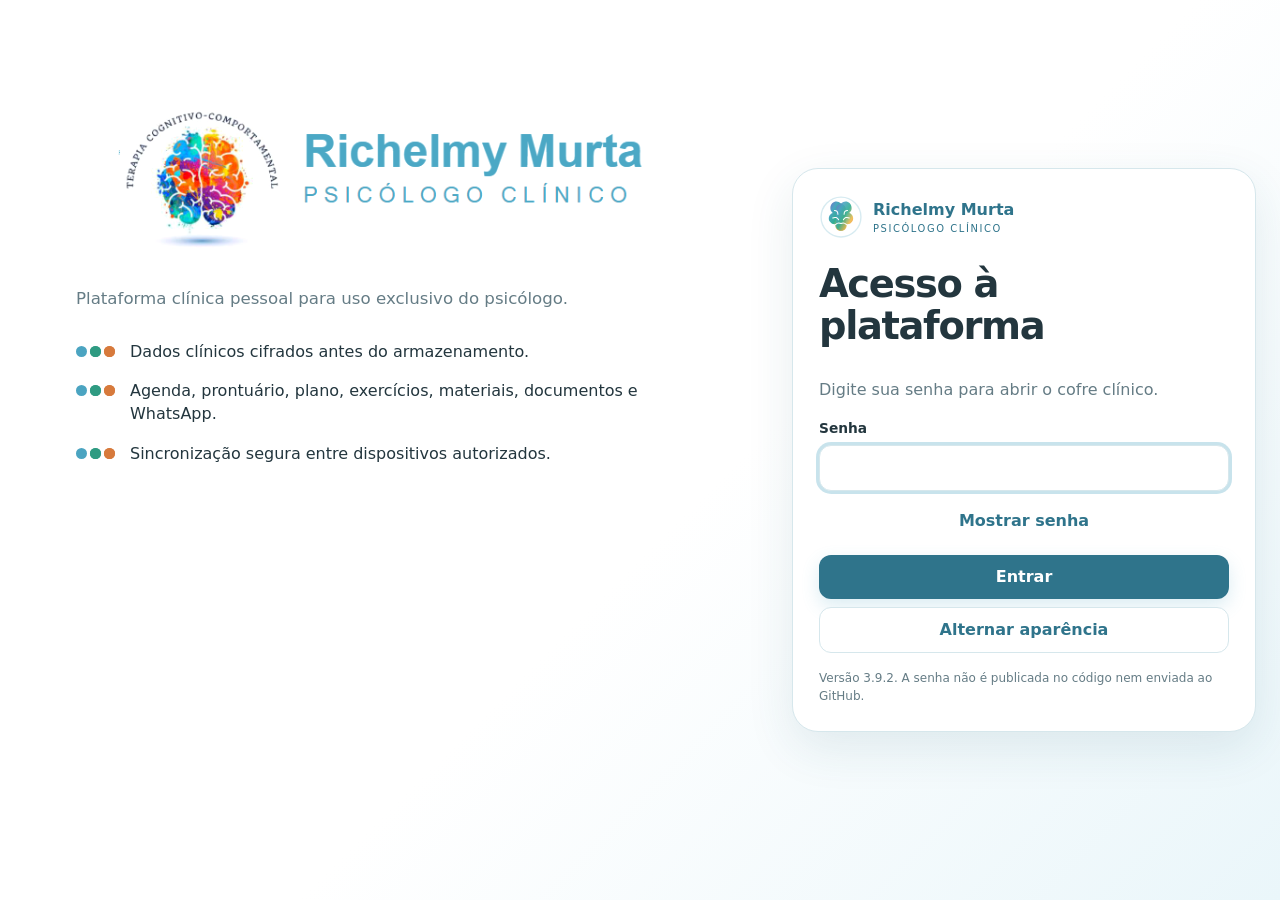
<file: index.html>
<!DOCTYPE html>
<html lang="pt-BR">
<head>
  <meta charset="utf-8">
  <meta name="viewport" content="width=device-width,initial-scale=1,viewport-fit=cover">
  <meta name="theme-color" content="#4ba4c1">
  <meta name="description" content="Plataforma clínica local-first com sincronização criptografada entre dispositivos autorizados.">
  <meta name="color-scheme" content="light dark">
  <meta name="rm-build" content="3.9.2-main-v250">
  <meta http-equiv="Content-Security-Policy" content="default-src 'self' data:; script-src 'self' https://accounts.google.com; style-src 'self' 'unsafe-inline'; img-src 'self' data: blob: https:; media-src 'self' data: blob: https:; connect-src 'self' https://api.github.com https://raw.githubusercontent.com https://accounts.google.com https://oauth2.googleapis.com https://www.googleapis.com https://gmail.googleapis.com https://secretaria-digital-core.vercel.app; frame-src https://accounts.google.com; worker-src 'self'; object-src 'none'; base-uri 'self'; form-action 'self' mailto:">
  <link rel="manifest" href="manifest.webmanifest?v=3.9.2">
  <link rel="icon" href="assets/images/favicon.svg" type="image/svg+xml">
  <link rel="preload" href="assets/images/brand-banner.png" as="image" fetchpriority="high">
  <link rel="stylesheet" href="assets/css/app.css?v=3.9.2">
  <title>Richelmy Murta — Clínica</title>
</head>
<body class="rm-booting">
  <a class="skip-link" href="#app">Ir para o conteúdo principal</a>
  <div id="app" tabindex="-1"><main class="vault"><section class="vault-panel"><div class="vault-card" id="rm-boot-fallback"><div class="brand-mini"><img class="brand-symbol" src="assets/images/brand-symbol.svg" alt=""><div class="brand-copy"><strong>Plataforma Clínica</strong><span>Inicializando ambiente seguro…</span></div></div><p class="muted mt-24">Carregando cofre, interface e integrações. Se esta mensagem permanecer, recarregue a página.</p></div></section></main></div>
  <div id="modal-root"></div>
  <div id="toast-region" class="toast-region" aria-live="polite" aria-atomic="true"></div>
  <input id="file-input" type="file" hidden>
  <script type="module" src="assets/js/main-v250.js?v=3.9.2&rev=clinical-agenda-integrity-v382"></script>
</body>
</html>
</file>
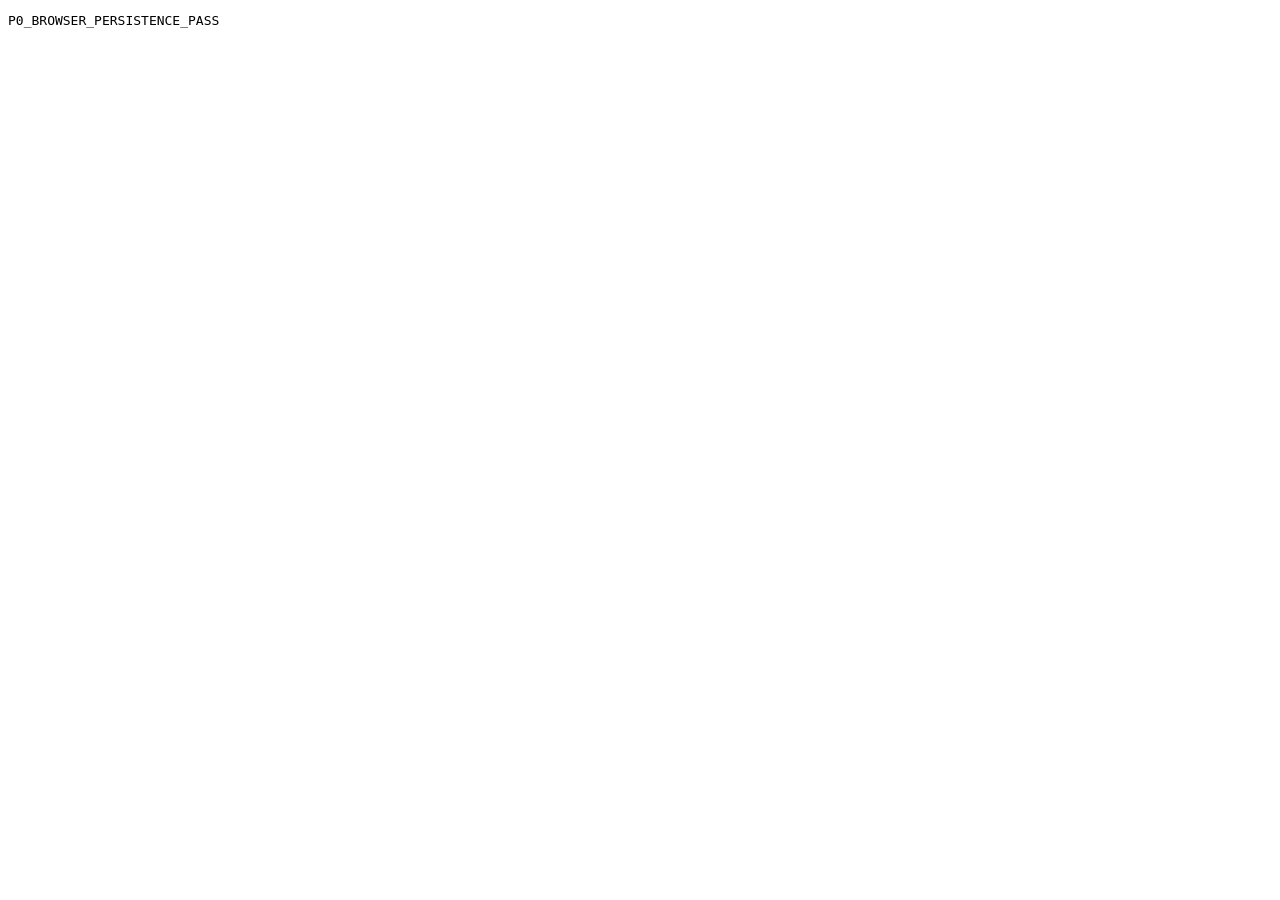
<file: tests/browser-persistence-v271.html>
<!doctype html>
<html lang="pt-BR"><head><meta charset="utf-8"><title>P0 Browser Persistence</title></head><body><pre id="result" data-e2e="running">PENDING</pre><script type="module">
import {createVault,bulkPutEncryptedAtomic,getDecryptedById,deleteDatabase} from '../assets/js/database.js';
const out=document.getElementById('result');
try{
  try{await deleteDatabase()}catch{}
  const password=`probe-${crypto.randomUUID?.()||Date.now()}`;
  const {key}=await createVault(password);
  const appointment={id:'probe-appt',patientId:'probe-patient',date:'2099-01-01',time:'08:00',status:'Realizada',updatedAt:new Date().toISOString()};
  const record={id:'probe-record',patientId:'probe-patient',appointmentId:'probe-appt',clinicalSessionId:'probe-appt',date:'2099-01-01',time:'08:00',status:'Rascunho IA',text:'synthetic persistence probe',updatedAt:new Date().toISOString()};
  await bulkPutEncryptedAtomic([{storeName:'appointments',values:[appointment]},{storeName:'records',values:[record]}],key,{verify:true});
  const savedAppointment=await getDecryptedById('appointments',appointment.id,key);
  const savedRecord=await getDecryptedById('records',record.id,key);
  if(savedAppointment?.id!==appointment.id||savedRecord?.id!==record.id||savedRecord?.text!==record.text||savedRecord?.clinicalSessionId!==appointment.id)throw new Error('read-back divergiu');
  out.dataset.e2e='ok';out.textContent='P0_BROWSER_PERSISTENCE_PASS';
}catch(error){out.dataset.e2e='fail';out.textContent=`P0_BROWSER_PERSISTENCE_FAIL: ${error?.name||'Error'}: ${error?.message||error}`;document.documentElement.dataset.failed='1'}
</script></body></html>
</file>
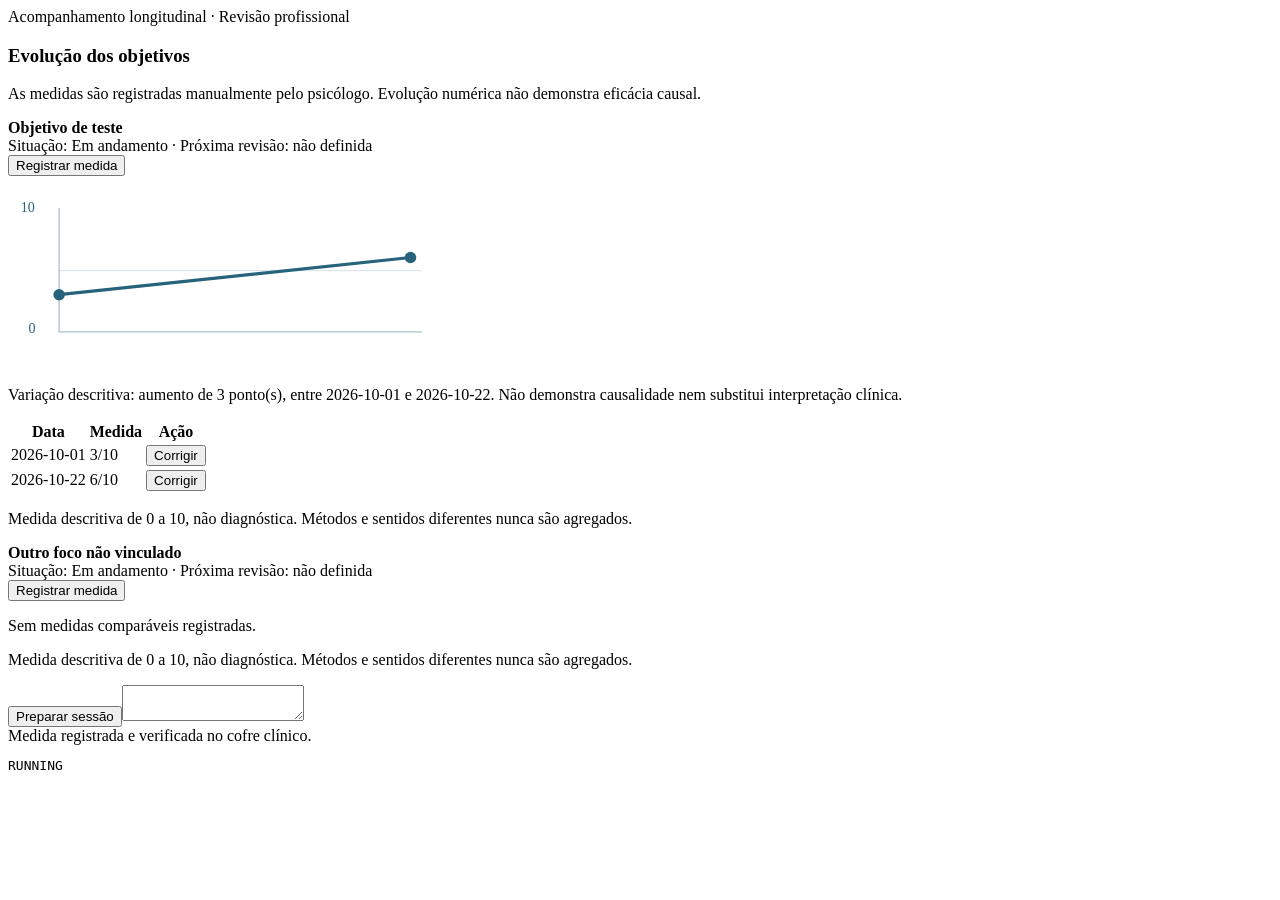
<file: tests/clinical-value-browser-v390.html>
<!doctype html>
<html lang="pt-BR">
<head><meta charset="utf-8"><title>Clinical value v390 · browser probe</title></head>
<body>
<div id="app"><div id="patient-tab-content"></div><button id="prep" data-action="generate-session-agenda">Preparar sessão</button><textarea id="session-professional-agenda"></textarea><div id="generated-agenda" class="hidden"></div></div>
<div id="modal-root"></div><div id="toast-region"></div>
<pre id="result">RUNNING</pre>
<script type="module">
import {runtime,data} from '../assets/js/state.js';
import {createVault,getDecryptedById} from '../assets/js/database.js';
import '../assets/js/session-tcc-prep-v360.js';
import '../assets/js/clinical-value-runtime-v390.js';
const out=document.getElementById('result');
const assert=(ok,message)=>{if(!ok)throw new Error(message)};
try{
 localStorage.setItem('rm.clinicalValuePilot.v390','enabled');
 const pid='SYNTHETIC-P1', pid2='SYNTHETIC-P2';
 data.patients=[{id:pid,name:'Paciente Exemplo',status:'Ativo'},{id:pid2,name:'Paciente Teste',status:'Ativo'}];
 data.goals=[{id:'SYN-G1',patientId:pid,title:'Objetivo de teste',status:'Em andamento',baseline:'3/10',reviewedPlanId:'SYN-AP',intervention:'Registro de evidências'},{id:'SYN-G1-OTHER',patientId:pid,title:'Outro foco não vinculado',status:'Em andamento',priority:1}];
 data.notes=[
   {id:'SYN-AP',patientId:pid,kind:'clinicalPlanReviewedVersion',status:'Validado pelo profissional',reviewRequired:false,versionNumber:1,text:'Plano aprovado: <img src=x onerror=alert(1)>',createdAt:'2026-10-01T00:00:00Z'},
   {id:'SYN-DRAFT',patientId:pid,kind:'clinicalPlanReviewedVersion',status:'Rascunho para revisão',reviewRequired:true,createdAt:'2026-10-15T00:00:00Z',text:'Rascunho não aprovado'},
   {id:'SYN-M1',patientId:pid,kind:'clinicalProgressMeasurement',goalId:'SYN-G1',status:'Validado pelo profissional',value:3,method:'autorreferida',orientation:'maior-melhor',date:'2026-10-01',createdAt:'2026-10-01T00:00:00Z'},
   {id:'SYN-M2',patientId:pid,kind:'clinicalProgressMeasurement',goalId:'SYN-G1',status:'Validado pelo profissional',value:6,method:'autorreferida',orientation:'maior-melhor',date:'2026-10-22',createdAt:'2026-10-22T00:00:00Z'}
 ];
 data.records=[];data.formulations=[];data.tasks=[];data.appointments=[];const syntheticVault=await createVault('synthetic-only-browser-probe-v390');runtime.locked=false;runtime.key=syntheticVault.key;runtime.dataReady=true;runtime.route='patients';runtime.selectedPatientId=pid;runtime.patientTab='plans';
 document.dispatchEvent(new Event('rm:rendered'));
 await new Promise(resolve=>setTimeout(resolve,80));
 assert(document.querySelector('#rm-clinical-value-v390'),'Evolution UI not rendered');
 assert(document.querySelector('[data-clinical-value-new="SYN-G1"]'),'Goal action missing');
 assert(document.querySelector('svg[role="img"]'),'Accessible chart missing');
 assert(document.querySelector('#rm-clinical-value-v390').textContent.includes('Evolução dos objetivos'),'Goal panel missing');
 document.querySelector('[data-clinical-value-new="SYN-G1"]').click();
 assert(document.getElementById('value-score-v390'),'Measure entry modal not available');
 document.getElementById('value-date-v390').value='2026-11-04';
 document.getElementById('value-score-v390').value='7';
 document.getElementById('value-confirm-v390').checked=true;
 document.querySelector('[data-clinical-value-save]').click();
 await new Promise(resolve=>setTimeout(resolve,900));
 const saved=data.notes.find(n=>n.kind==='clinicalProgressMeasurement'&&n.id.startsWith('measure_'));
 assert(saved&&saved.value===7,'Validated measurement not persisted');
 const stored=await getDecryptedById('notes',saved.id,runtime.key);
 assert(stored&&stored.value===7&&stored.patientId===pid,'Encrypted readback failed');
 document.dispatchEvent(new Event('rm:rendered'));
 await new Promise(resolve=>setTimeout(resolve,80));
 const correctButton=document.querySelector('[data-clinical-value-correct="'+saved.id+'"]');
 assert(correctButton,'Correct measure action missing');
 correctButton.click();
 document.getElementById('value-score-v390').value='8';
 document.getElementById('value-confirm-v390').checked=true;
 document.querySelector('[data-clinical-value-save]').click();
 await new Promise(resolve=>setTimeout(resolve,900));
 const corrected=data.notes.find(n=>n.supersedesId===saved.id);
 assert(corrected&&corrected.value===8,'Correction was not saved');
 assert((await getDecryptedById('notes',saved.id,runtime.key)).value===7,'Original measure overwritten');
 assert((await getDecryptedById('notes',corrected.id,runtime.key)).value===8,'Correction encrypted readback failed');

 runtime.patientTab='atendimento';
 document.getElementById('prep').click();
 assert(document.getElementById('generated-agenda').textContent.includes('Validado pelo profissional'),'Approved plan not referenced');
 assert(document.getElementById('generated-agenda').textContent.includes('Trabalhar o objetivo prioritário: Objetivo de teste'),'Approved plan goal not prioritized');
 assert(document.getElementById('generated-agenda').textContent.includes('Uma versão posterior'),'Newer draft warning missing');
 assert(document.getElementById('generated-agenda').textContent.includes('Variação descritiva'),'No measured progress');
 assert(document.querySelector('#generated-agenda img')===null,'Unescaped approved plan markup');
 runtime.selectedPatientId=pid2;data.goals.push({id:'SYN-G2',patientId:pid2,title:'Outro objetivo',status:'Em andamento'});
 runtime.patientTab='plans';document.dispatchEvent(new Event('rm:rendered'));
 await new Promise(resolve=>setTimeout(resolve,80));
 assert(document.querySelector('#rm-clinical-value-v390').textContent.includes('Outro objetivo'),'Second patient not selected');
 assert(!document.querySelector('#rm-clinical-value-v390').textContent.includes('Objetivo de teste'),'Cross-patient leak');
 localStorage.removeItem('rm.clinicalValuePilot.v390');
 document.dispatchEvent(new Event('rm:rendered'));
 await new Promise(resolve=>setTimeout(resolve,80));
 assert(!document.querySelector('#rm-clinical-value-v390'),'Disabled pilot still rendered');
 out.textContent='CLINICAL_VALUE_V390_BROWSER_PASS';
}catch(e){out.textContent='CLINICAL_VALUE_V390_BROWSER_FAIL: '+String(e?.stack||e);document.body.dataset.failed='true'}
</script>
</body></html>
</file>
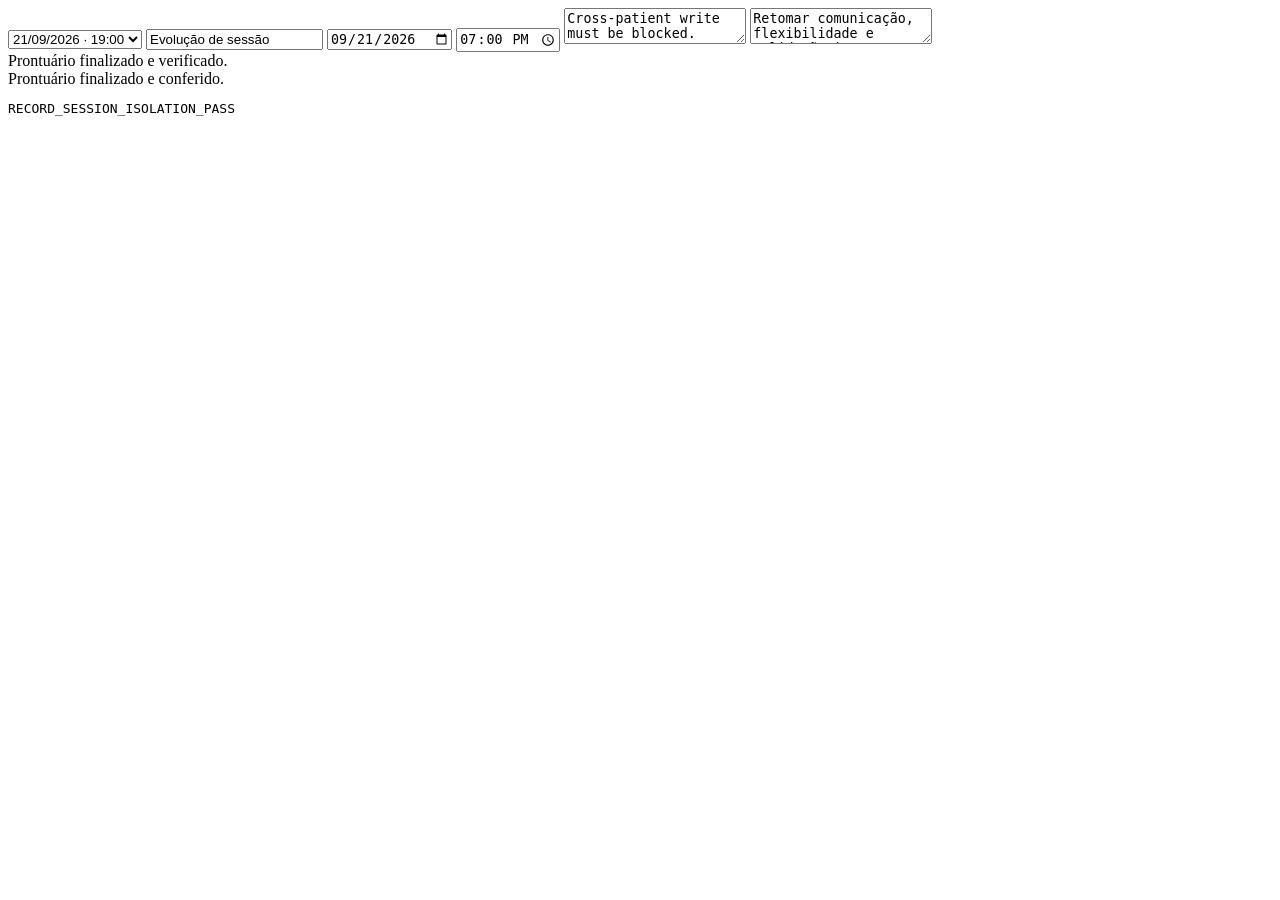
<file: tests/record-session-isolation-v400.html>
<!doctype html>
<html lang="pt-BR">
<head><meta charset="utf-8"><title>Record session isolation v4</title></head>
<body>
<select id="record-session">
  <option value="p1-old">31/08/2026 · 19:00</option>
  <option value="p1-target">21/09/2026 · 19:00</option>
  <option value="p2-session">22/09/2026 · 18:00</option>
</select>
<input id="record-title" value="Evolução de sessão">
<input id="record-date" type="date">
<input id="record-time" type="time">
<textarea id="record-text"></textarea>
<textarea id="record-followup"></textarea>
<div id="record-save-status"></div>
<div id="toast-region"></div>
<pre id="result" data-e2e="running">RUNNING</pre>
<script type="module">
const result=document.getElementById('result');
const fail=message=>{result.dataset.e2e='fail';result.textContent=`RECORD_SESSION_ISOLATION_FAIL: ${message}`;throw new Error(message)};
const assert=(condition,message)=>{if(!condition)fail(message)};
const wait=ms=>new Promise(resolve=>setTimeout(resolve,ms));
window.confirm=()=>true;
try{
  const state=await import('../assets/js/state.js');
  const db=await import('../assets/js/database.js');
  try{await db.deleteDatabase()}catch{}
  const {key}=await db.createVault(`record-isolation-${Date.now()}`);
  state.runtime.key=key;
  state.runtime.locked=false;
  state.runtime.dataReady=true;
  state.runtime.route='patients';
  state.runtime.patientTab='records';
  state.runtime.selectedPatientId='p1';

  const p1={id:'p1',name:'Paciente Um',status:'Ativo',updatedAt:new Date().toISOString()};
  const p2={id:'p2',name:'Paciente Dois',status:'Ativo',updatedAt:new Date().toISOString()};
  const aOld={id:'a-old',clinicalSessionId:'p1-old',patientId:'p1',date:'2026-08-31',time:'19:00',status:'Realizada',updatedAt:new Date().toISOString()};
  const aTarget={id:'a-target',clinicalSessionId:'p1-target',patientId:'p1',date:'2026-09-21',time:'19:00',status:'Realizada',updatedAt:new Date().toISOString()};
  const aP2={id:'a-p2',clinicalSessionId:'p2-session',patientId:'p2',date:'2026-09-22',time:'18:00',status:'Realizada',updatedAt:new Date().toISOString()};
  const oldRecord={id:'record-old',patientId:'p1',appointmentId:'a-old',clinicalSessionId:'p1-old',date:'2026-08-31',time:'19:00',title:'Evolução de sessão',text:'Registro histórico original e imutável.',followup:'',sessionSummary:'LEGACY SUMMARY MUST NOT BECOME FOLLOWUP',status:'Finalizado',requiresReview:false,createdAt:'2026-08-31T22:00:00.000Z',updatedAt:'2026-08-31T22:00:00.000Z'};

  state.data.patients=[p1,p2];
  state.data.appointments=[aOld,aTarget,aP2];
  state.data.records=[oldRecord];
  state.data.settings=[];
  await db.bulkPutEncryptedAtomic([
    {storeName:'patients',values:[p1,p2]},
    {storeName:'appointments',values:[aOld,aTarget,aP2]},
    {storeName:'records',values:[oldRecord]}
  ],key,{verify:true});

  await import('../assets/js/record-persistence-v322.js');
  const engine=globalThis.__rmRecordPersistence;
  assert(engine?.version==='3.2.4','record persistence v3.2.4 not active');

  document.getElementById('record-session').value='p1-old';
  await engine.hydrate({forceKey:'p1-old'});
  await wait(10);
  assert(document.getElementById('record-text').value===oldRecord.text,'old final record did not hydrate unchanged');
  assert(document.getElementById('record-followup').value==='','legacy sessionSummary leaked into the followup field');

  document.getElementById('record-session').value='p1-target';
  document.getElementById('record-session').dispatchEvent(new Event('change',{bubbles:true}));
  await wait(20);
  assert(document.getElementById('record-date').value==='2026-09-21','target date not bound to 21/09/2026');
  assert(document.getElementById('record-time').value==='19:00','target time not bound to 19:00');
  document.getElementById('record-title').value='Evolução de sessão';
  document.getElementById('record-text').value='Novo prontuário sintético da sessão de 21/09.';
  document.getElementById('record-followup').value='Retomar comunicação, flexibilidade e validação interna.';
  const finalized=await engine.finalize();
  assert(finalized===true,'target record did not finalize');

  const target=state.data.records.find(r=>r?.patientId==='p1'&&r?.clinicalSessionId==='p1-target');
  assert(target,'target record missing from state');
  assert(target.appointmentId==='a-target','target appointmentId mismatch');
  assert(target.date==='2026-09-21'&&target.time==='19:00','target date/time mismatch');
  assert(target.status==='Finalizado','target record not finalized');
  assert(target.followup==='Retomar comunicação, flexibilidade e validação interna.','followup not saved in its own field');
  const storedTarget=await db.getDecryptedById('records',target.id,key);
  assert(storedTarget?.patientId==='p1'&&storedTarget?.clinicalSessionId==='p1-target'&&storedTarget?.appointmentId==='a-target','stored target linkage mismatch');

  const storedOld=await db.getDecryptedById('records','record-old',key);
  assert(storedOld?.text===oldRecord.text,'31/08 historical text was modified');
  assert(storedOld?.sessionSummary===oldRecord.sessionSummary,'31/08 historical metadata was modified');
  assert(storedOld?.updatedAt===oldRecord.updatedAt,'31/08 historical timestamp was modified');

  state.runtime.selectedPatientId='p2';
  document.getElementById('record-session').value='p1-target';
  document.getElementById('record-date').value='2026-09-21';
  document.getElementById('record-time').value='19:00';
  document.getElementById('record-text').value='Cross-patient write must be blocked.';
  let blocked=false;
  try{await engine.save()}catch(error){blocked=String(error?.message||error).includes('não pertence ao paciente atual')}
  assert(blocked,'cross-patient session write was not blocked');
  assert(!state.data.records.some(r=>r?.patientId==='p2'&&r?.clinicalSessionId==='p1-target'),'cross-patient record contaminated state');

  result.dataset.e2e='ok';
  result.textContent='RECORD_SESSION_ISOLATION_PASS';
}catch(error){if(result.dataset.e2e!=='fail'){result.dataset.e2e='fail';result.textContent=`RECORD_SESSION_ISOLATION_FAIL: ${error?.message||error}`}}
</script>
</body></html>
</file>
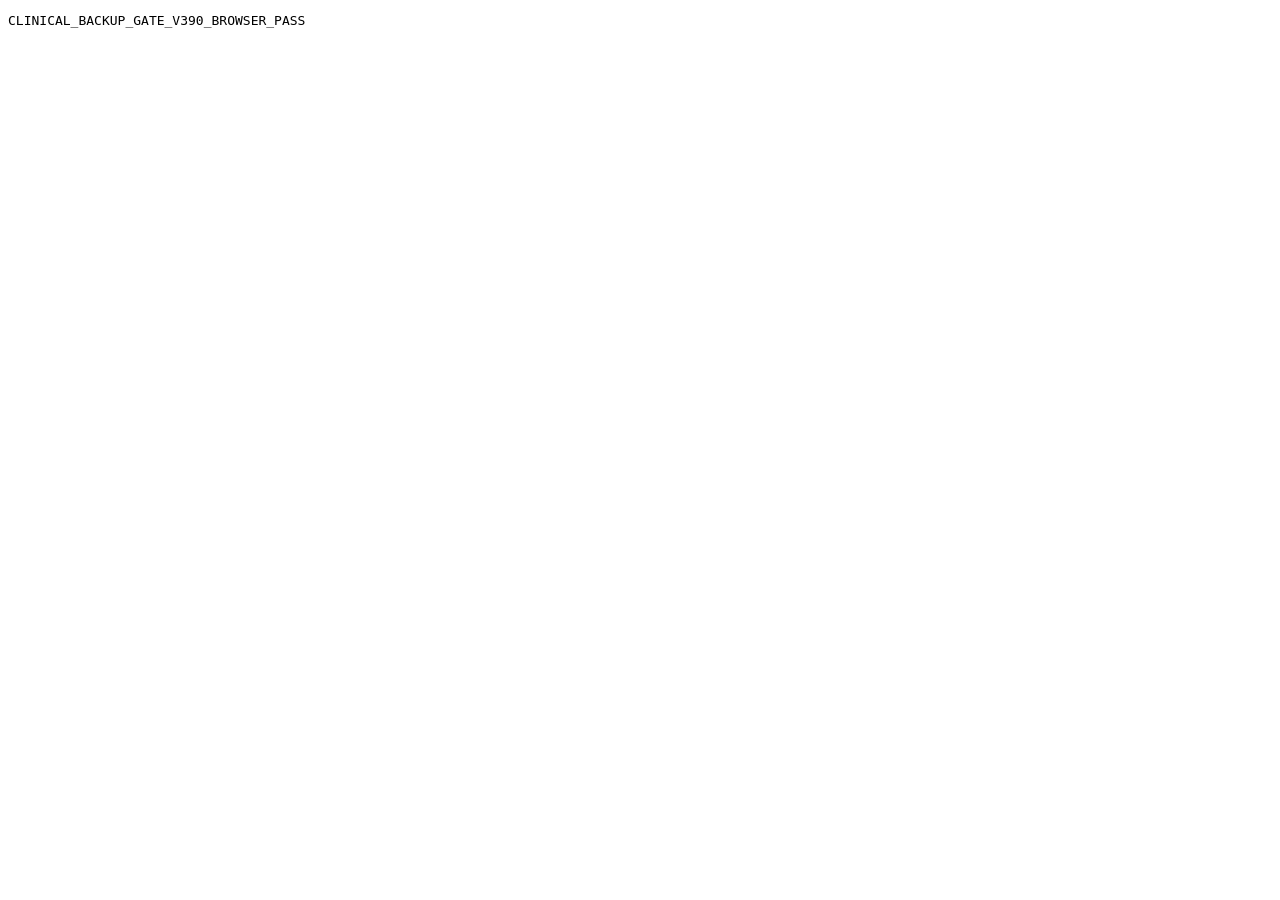
<file: tests/restore-gate-v390-browser.html>
<!doctype html>
<html lang="pt-BR"><head><meta charset="utf-8"><title>Backup gate v390 · synthetic browser probe</title></head>
<body><div id="app"></div><div id="toast-region"></div><pre id="result">RUNNING</pre>
<script type="module">
import {createVault,putEncrypted,rawStoreCounts} from '../assets/js/database.js';
import {createBackup,verifyBackupFile,backupStatus} from '../assets/js/backup.js';
import {assessBackupGate} from '../assets/js/clinical-value-core-v390.mjs';
import {runtime} from '../assets/js/state.js';
const out=document.querySelector('#result');
const assert=(condition,message)=>{if(!condition)throw new Error(message)};
try{
 const {key}=await createVault('SYNTHETIC_BACKUP_GATE_ONLY');
 runtime.key=key;runtime.locked=false;runtime.dataReady=true;
 await putEncrypted('notes',{id:'SYNTHETIC_NOTE_P1',patientId:'SYNTHETIC_PATIENT_P1',text:'CONTEÚDO SINTÉTICO',updatedAt:new Date().toISOString()},key);
 assert(assessBackupGate(await backupStatus(),null).code==='BACKUP_REQUIRED','pilot unlocked without backup');
 const before=await rawStoreCounts(),created=await createBackup();
 const validFile=new File([JSON.stringify(created.payload)],'synthetic-restore-test.rmvault',{type:'application/json'});
 const proofResult=await verifyBackupFile(validFile);
 assert(proofResult.restoreTest.ok,'isolated restoration verification failed');
 const proof=JSON.parse(localStorage.getItem('rm.p0.restoreTest.v1')||'null');
 const state=await backupStatus();
 assert(assessBackupGate(state,proof).ok,'fresh same-vault restore proof unexpectedly rejected');
 const tampered={...created.payload,stores:{...created.payload.stores,notes:[...created.payload.stores.notes,{id:'DIFFERENT_ENCRYPTED_ROW',patientId:'',updatedAt:'2026-11-04',encrypted:'NOT_VALID'}]}};
 const alteredFile=new File([JSON.stringify(tampered)],'synthetic-tampered-snapshot.rmvault',{type:'application/json'});
 await verifyBackupFile(alteredFile);
 const mismatchedProof=JSON.parse(localStorage.getItem('rm.p0.restoreTest.v1')||'null');
 assert(assessBackupGate(state,mismatchedProof).code==='BACKUP_MISMATCH','a different file bypassed exact digest');
 const after=await rawStoreCounts();
 assert(before.notes===after.notes,'isolated backup check changed primary clinical database');
 await verifyBackupFile(validFile);
 assert(assessBackupGate(await backupStatus(),JSON.parse(localStorage.getItem('rm.p0.restoreTest.v1')||'null')).ok,'reverification did not restore readiness');
 out.textContent='CLINICAL_BACKUP_GATE_V390_BROWSER_PASS';
}catch(err){out.textContent='CLINICAL_BACKUP_GATE_V390_BROWSER_FAIL: '+String(err?.stack||err)}
</script></body></html>
</file>
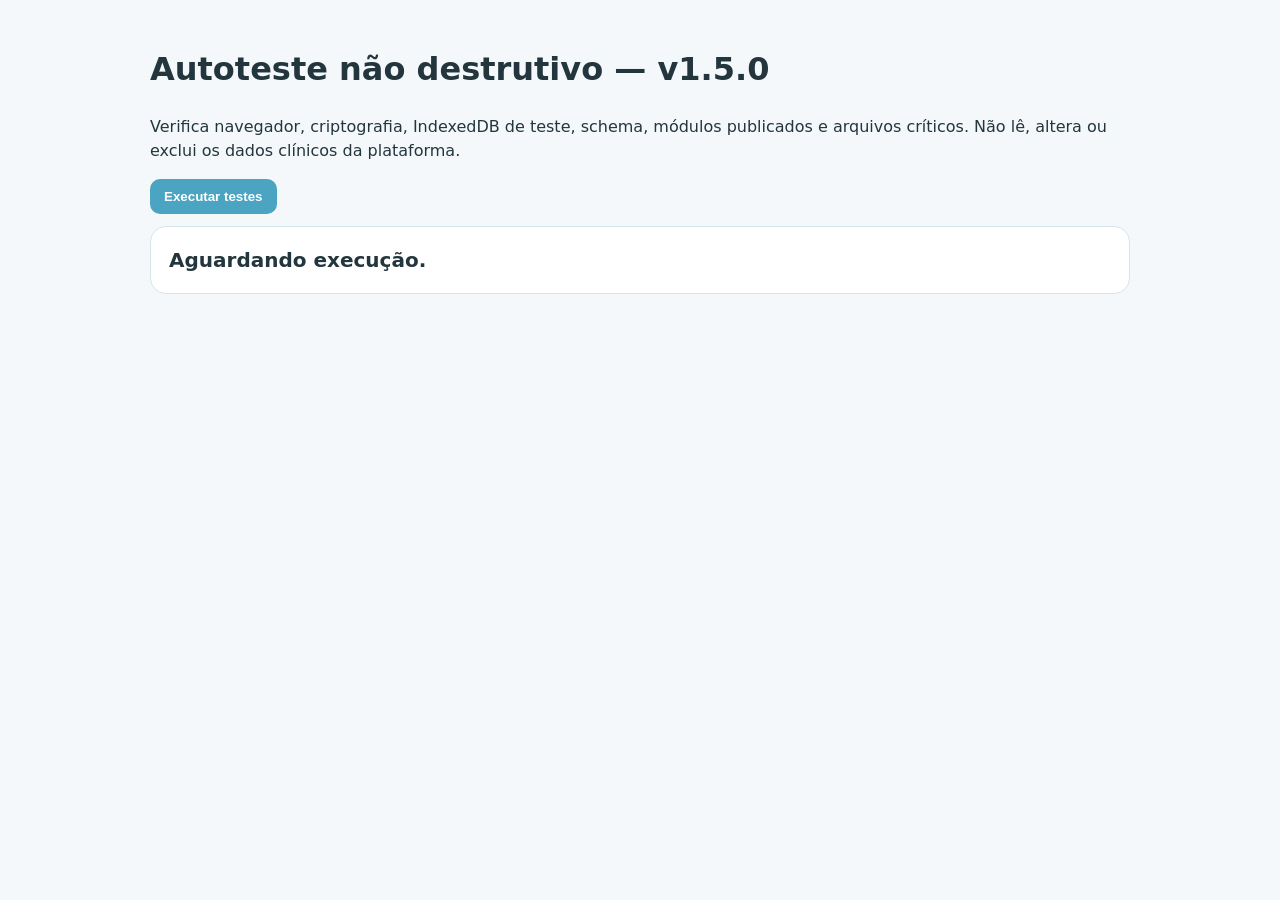
<file: tests/self-test.html>
<!DOCTYPE html>
<html lang="pt-BR">
<head>
  <meta charset="utf-8">
  <meta name="viewport" content="width=device-width,initial-scale=1">
  <title>Autoteste — Plataforma Clínica</title>
  <style>
    body{font:16px/1.5 system-ui;margin:0;background:#f4f8fa;color:#23363e}.shell{max-width:980px;margin:auto;padding:24px}.card{background:#fff;border:1px solid #d6e7ec;border-radius:16px;padding:18px;margin:12px 0}.ok{color:#247c68}.fail{color:#ad4050}.warn{color:#8b6414}button{padding:10px 14px;border:0;border-radius:10px;background:#4ba4c1;color:#fff;font-weight:700}.meta{font-size:13px;color:#607780}.grid{display:grid;grid-template-columns:repeat(auto-fit,minmax(260px,1fr));gap:10px}.grid .card{margin:0}.summary{font-size:20px;font-weight:700}
  </style>
</head>
<body>
<main class="shell">
  <h1>Autoteste não destrutivo — v1.5.0</h1>
  <p>Verifica navegador, criptografia, IndexedDB de teste, schema, módulos publicados e arquivos críticos. Não lê, altera ou exclui os dados clínicos da plataforma.</p>
  <button id="run">Executar testes</button>
  <div id="summary" class="card summary">Aguardando execução.</div>
  <div id="results" class="grid"></div>
</main>
<script type="module">
import {deriveKey,randomBytes,encryptJson,decryptJson,sha256} from '../assets/js/crypto.js?v=1.5.0';
import {validEmail,validPhone,safeJson} from '../assets/js/validation.js?v=1.5.0';
import {STORE_NAMES,SCHEMA_VERSION,APP_VERSION,todayISO} from '../assets/js/state.js?v=1.5.0';

const out=document.getElementById('results');
const summary=document.getElementById('summary');
let pass=0,fail=0,warn=0;
function line(name,status,details=''){
  if(status==='ok')pass++; else if(status==='fail')fail++; else warn++;
  const d=document.createElement('div');d.className='card';
  const label=status==='ok'?'APROVADO':status==='fail'?'FALHOU':'ATENÇÃO';
  d.innerHTML=`<strong class="${status}">${label}</strong> — ${name}${details?`<div class="meta">${details}</div>`:''}`;out.append(d);
}
function localToday(){const d=new Date();return`${d.getFullYear()}-${String(d.getMonth()+1).padStart(2,'0')}-${String(d.getDate()).padStart(2,'0')}`}
async function testIDB(){return new Promise((resolve,reject)=>{const name='rm-clinica-selftest-'+Date.now(),r=indexedDB.open(name,1);r.onupgradeneeded=()=>r.result.createObjectStore('x');r.onerror=()=>reject(r.error);r.onsuccess=()=>{const db=r.result,tx=db.transaction('x','readwrite');tx.objectStore('x').put('ok','a');tx.oncomplete=()=>{const t=db.transaction('x','readonly'),g=t.objectStore('x').get('a');g.onsuccess=()=>{const ok=g.result==='ok';db.close();indexedDB.deleteDatabase(name);resolve(ok)}}}})}
async function fetchOk(path){const r=await fetch(new URL(path,location.href),{cache:'no-store'});return{ok:r.ok,status:r.status,text:r.ok?await r.text():''}}
async function moduleExists(path){try{const r=await fetchOk(path);return r.ok}catch{return false}}

async function run(){
  out.innerHTML='';pass=0;fail=0;warn=0;summary.textContent='Executando…';
  try{
    line('Versão do estado',APP_VERSION==='1.5.0'?'ok':'fail',`Detectada: ${APP_VERSION}`);
    line('Schema de dados',SCHEMA_VERSION>=5?'ok':'fail',`Schema: ${SCHEMA_VERSION}`);
    line('Store de objetivos',STORE_NAMES.includes('goals')?'ok':'fail',STORE_NAMES.join(', '));
    line('Data local',todayISO()===localToday()?'ok':'fail',`${todayISO()} / esperado ${localToday()}`);
    line('Web Crypto API',crypto?.subtle?'ok':'fail');
    const key=await deriveKey('senha-de-teste-segura',randomBytes(16),1000),payload=await encryptJson(key,{teste:'ok'},'selftest'),plain=await decryptJson(key,payload,'selftest');
    line('Criptografia AES-GCM',plain.teste==='ok'?'ok':'fail');
    line('SHA-256',(await sha256('abc')).length===64?'ok':'fail');
    line('IndexedDB isolado',await testIDB()?'ok':'fail','Banco temporário criado e excluído; banco clínico não foi aberto.');
    line('Validação de e-mail',validEmail('teste@example.com')&&!validEmail('invalido')?'ok':'fail');
    line('Validação de telefone',validPhone('+55 35 99999-9999')?'ok':'fail');
    line('JSON seguro',safeJson('{"ok":true}').ok===true?'ok':'fail');

    const files=[
      '../assets/js/bootstrap-v150.js?v=1.5.0',
      '../assets/js/app-core-v150.js?v=1.5.0',
      '../assets/js/clinical-v136.js?v=1.5.0',
      '../assets/js/actions-v150.js?v=1.5.0',
      '../assets/js/resources-premium.js?v=1.5.0',
      '../assets/js/modules/dashboard.js?v=1.5.0',
      '../assets/js/modules/appointments.js?v=1.5.0',
      '../assets/js/modules/patients.js?v=1.5.0',
      '../assets/js/modules/settings.js?v=1.5.0'
    ];
    for(const file of files)line(`Arquivo ${file.split('/').pop().split('?')[0]}`,await moduleExists(file)?'ok':'fail');

    const clinical=await fetchOk('../assets/js/clinical-v136.js?v=1.5.0');
    line('Sem MutationObserver no módulo clínico',clinical.ok&&!clinical.text.includes('MutationObserver')?'ok':'fail','Previne o loop que congelava cliques e relógio.');
    const resources=await fetchOk('../assets/js/resources-premium.js?v=1.5.0');
    line('Sem MutationObserver em Recursos',resources.ok&&!resources.text.includes('MutationObserver')?'ok':'fail');
    line('Service Worker não obrigatório','serviceWorker'in navigator?'ok':'warn','A plataforma desregistra workers antigos; suporte não é requisito para os dados locais.');
    line('Notification API','Notification'in window?'ok':'warn','A ausência não impede o funcionamento principal.');
  }catch(e){line('Execução geral','fail',e.message)}
  summary.textContent=`Resultado: ${pass} aprovado(s), ${fail} falha(s), ${warn} atenção(ões).`;
  summary.className='card summary '+(fail?'fail':'ok');
}
document.getElementById('run').addEventListener('click',run);
</script>
</body>
</html>
</file>
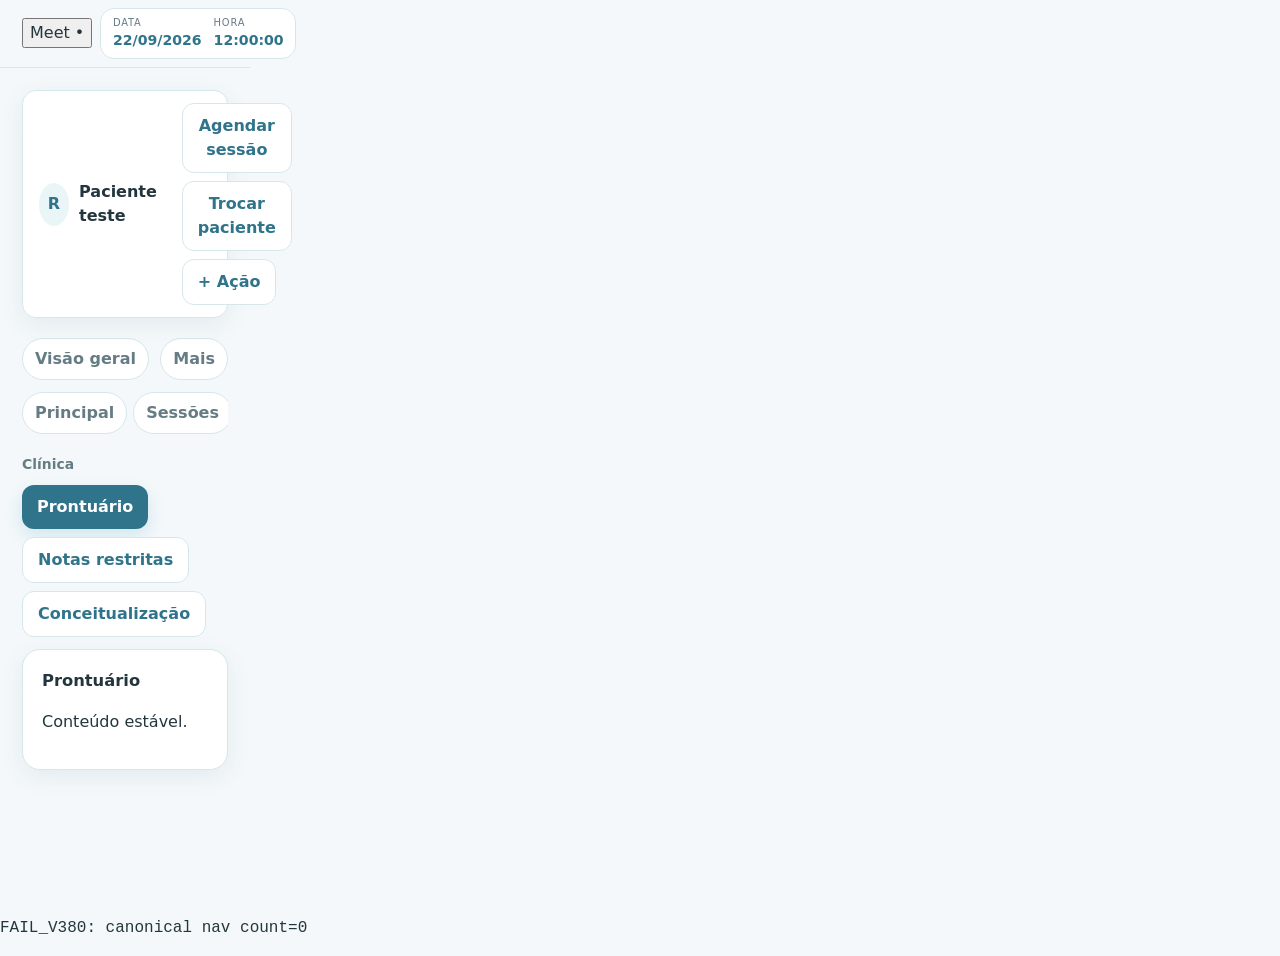
<file: tests/ui-stability-v380.html>
<!doctype html>
<html lang="pt-BR">
<head>
<meta charset="utf-8">
<meta name="viewport" content="width=device-width,initial-scale=1">
<link rel="stylesheet" href="../assets/css/app.css">
<link rel="stylesheet" href="../assets/css/hardening-v360.css">
<title>UI stability v380</title>
</head>
<body>
<div id="app">
  <div class="app-shell">
    <div class="main-shell">
      <header class="topbar"><div></div><div class="top-actions"><div id="clock-chip" class="clock-chip"><div><small>Data</small><strong id="probe-date">22/09/2026</strong></div><div><small>Hora</small><strong id="probe-clock">12:00:00</strong></div></div></div></header>
      <main id="main-content" class="content">
        <section id="patient-workspace">
          <div class="patient-context"><div class="person"><div class="avatar">R</div><div><strong>Paciente teste</strong></div></div><div class="flex gap-8 wrap"><button class="btn secondary" data-action="schedule-selected-patient">Agendar</button><button class="btn secondary" data-action="choose-patient">Trocar</button></div></div>
          <nav class="rm-unified-patient-nav-v320"><button class="tab">LEGACY</button></nav>
          <div class="tabs"><button class="tab active">Base</button></div>
          <div id="patient-tab-content"><div class="card"><h3>Prontuário</h3><p>Conteúdo estável.</p></div></div>
        </section>
      </main>
    </div>
  </div>
</div>
<div id="modal-root"></div><div id="toast-region" class="toast-region"></div>
<pre id="result">RUNNING</pre>
<script type="module">
const result=document.getElementById('result');
const fail=message=>{result.textContent=`FAIL_V380: ${message}`;result.dataset.e2e='fail';throw new Error(message)};
try{
  localStorage.setItem('rm.gemini.materialization-integrity.v273',JSON.stringify({status:'done'}));
  const state=await import('../assets/js/state.js');
  state.runtime.locked=false;
  state.runtime.dataReady=true;
  state.runtime.route='patients';
  state.runtime.patientTab='records';
  state.runtime.selectedPatientId='p1';
  state.data.patients=[{id:'p1',name:'Paciente teste',status:'Ativo'}];
  state.data.appointments=[];
  state.data.records=[];
  await import('../assets/js/platform-runtime-v300.js?test=v381');
  await import('../assets/js/ui-stability-v380.js?test=v381');
  await import('../assets/js/patient-workspace-v320.js?test=v381');
  document.dispatchEvent(new CustomEvent('rm:rendered',{detail:{route:'patients'}}));
  await new Promise(r=>setTimeout(r,220));
  const canonical=document.querySelectorAll('.rm-canonical-patient-nav-v380');
  if(canonical.length!==1)fail(`canonical nav count=${canonical.length}`);
  const legacy=document.querySelector('.rm-unified-patient-nav-v320');
  if(getComputedStyle(legacy).display!=='none')fail('legacy competing nav is visible');
  const nav=canonical[0];
  const beforeRect=nav.getBoundingClientRect();
  const beforeDecorations=globalThis.__rmRuntimeMetrics?.decorations||0;
  const baselineCls=Number(globalThis.__rmUiStability?.metrics?.cls||0);
  const clock=document.getElementById('probe-clock');
  for(let i=0;i<20;i++){
    clock.textContent=`12:00:${String(i).padStart(2,'0')}`;
    legacy.innerHTML=`<button class="tab">LEGACY ${i}</button>`;
    await new Promise(r=>setTimeout(r,8));
  }
  await new Promise(r=>setTimeout(r,180));
  const afterRect=nav.getBoundingClientRect();
  const afterDecorations=globalThis.__rmRuntimeMetrics?.decorations||0;
  const extraDecorations=afterDecorations-beforeDecorations;
  if(extraDecorations>1)fail(`high-frequency mutations triggered ${extraDecorations} decorator runs`);
  if(Math.abs(afterRect.top-beforeRect.top)>.5||Math.abs(afterRect.height-beforeRect.height)>.5)fail(`nav geometry shifted: ${beforeRect.top}/${beforeRect.height} -> ${afterRect.top}/${afterRect.height}`);
  const finalCls=Number(globalThis.__rmUiStability?.metrics?.cls||0);
  const clsDelta=Math.max(0,finalCls-baselineCls);
  if(clsDelta>.01)fail(`settled CLS delta too high: ${clsDelta}`);
  result.textContent=`OK_V380 decorations=${afterDecorations} ignored=${globalThis.__rmRuntimeMetrics?.ignoredMutations||0} clsBaseline=${baselineCls.toFixed(4)} clsDelta=${clsDelta.toFixed(4)}`;
  result.dataset.e2e='ok';
}catch(err){if(result.dataset.e2e!=='fail'){result.textContent=`FAIL_V380: ${err?.message||err}`;result.dataset.e2e='fail'}}
</script>
</body>
</html>
</file>
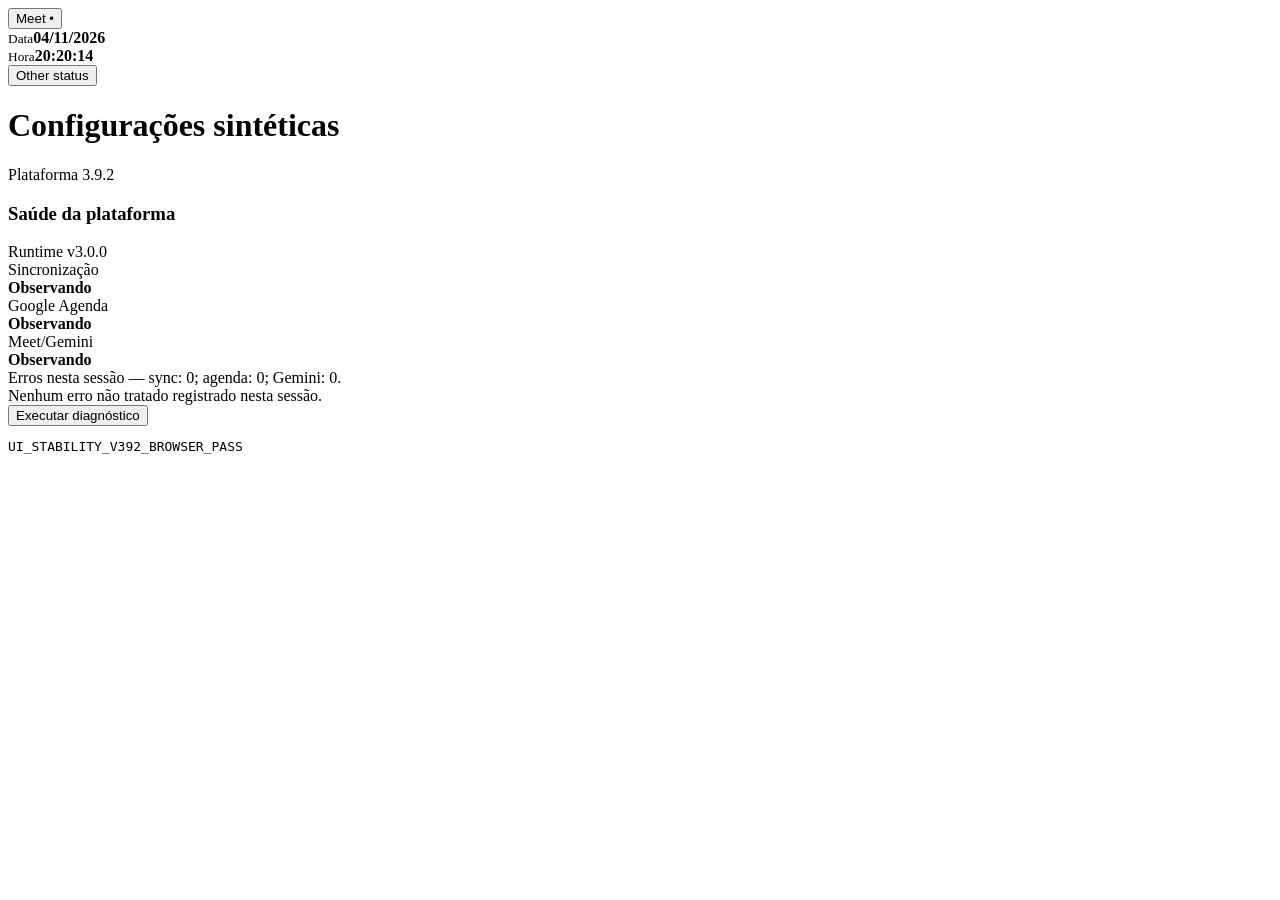
<file: tests/ui-stability-v392-browser.html>
<!doctype html>
<html lang="pt-BR"><head><meta charset="utf-8"><title>UI stability v392 synthetic browser probe</title></head>
<body>
<div id="app"><div class="app-shell">
  <div class="top-actions"><div id="clock-chip" class="clock-chip">
    <div><small>Data</small><strong>04/11/2026</strong></div>
    <div><small>Hora</small><strong>20:20:20</strong></div>
  </div></div>
  <main id="main-content"><h1>Configurações sintéticas</h1></main>
</div></div>
<div id="modal-root"></div>
<div id="toast-region"></div>
<pre id="result">RUNNING</pre>
<script type="module">
 const report=document.getElementById('result');
 const assert=(ok,message)=>{if(!ok)throw new Error(message)};
 const tick=()=>new Promise(resolve=>setTimeout(resolve,35));
 try{
   localStorage.setItem('rm.v3.migration.legacy-sw.done','done');
   localStorage.setItem('rm.gemini.materialization-integrity.v273',JSON.stringify({status:'done'}));
   const {runtime}=await import('../assets/js/state.js');
   runtime.locked=false;runtime.dataReady=false;runtime.route='settings';
   await import('../assets/js/platform-runtime-v300.js');
   document.dispatchEvent(new CustomEvent('rm:rendered',{detail:{route:'settings'}}));
   await tick();
   const card=document.getElementById('rm-v3-platform-health');
   assert(card,'Health card did not render');
   const initialDiagnostics=card.querySelector('[data-action="run-diagnostics"]');
   assert(initialDiagnostics,'Health card diagnostic button missing');
   const initial=window.__rmRuntimeMetrics?.decorations;
   assert(Number.isFinite(initial),'Render instrumentation unavailable');
   for(let i=0;i<15;i++){
     const time=document.querySelectorAll('#clock-chip strong')[1];
     time.textContent='20:20:'+String(i).padStart(2,'0');
     await Promise.resolve();
   }
   await tick();
   assert(window.__rmRuntimeMetrics?.decorations===initial,'Clock induced repeated platform decorations');
   assert(document.querySelector('[data-action="run-diagnostics"]')===initialDiagnostics,'Clock caused health card replacement');
   const structural=document.createElement('button');structural.type='button';structural.textContent='Other status';document.querySelector('.top-actions').appendChild(structural);
   await tick();
   assert(window.__rmRuntimeMetrics?.decorations>initial,'True status-chip structural change ignored');
   assert(document.querySelector('[data-action="run-diagnostics"]')===initialDiagnostics,'Unchanged health card was replaced');
   const afterStructural=window.__rmRuntimeMetrics.decorations;
   document.dispatchEvent(new CustomEvent('rm:rendered',{detail:{route:'settings'}}));
   await tick();
   assert(window.__rmRuntimeMetrics.decorations>afterStructural,'Explicit render event did not decorate');
   assert(document.querySelector('[data-action="run-diagnostics"]')===initialDiagnostics,'Repeated render destroyed unchanged health card');
   report.textContent='UI_STABILITY_V392_BROWSER_PASS';
 }catch(err){report.textContent='UI_STABILITY_V392_BROWSER_FAIL: '+String(err?.stack||err);document.body.dataset.failed='true'}
</script>
</body></html>
</file>
<file: assets/css/app.css>
:root{--bg:#f4f8fa;--surface:#fff;--surface2:#eaf5f8;--text:#23363e;--muted:#657c85;--primary:#4ba4c1;--primary2:#2f748b;--line:#d6e7ec;--green:#2f9b82;--orange:#d77a3c;--yellow:#e4b546;--danger:#ad4050;--shadow:0 16px 48px rgba(37,91,110,.11);--shadow-sm:0 7px 24px rgba(37,91,110,.08);--radius:18px;--sidebar:250px;--topbar:68px;--focus:0 0 0 3px rgba(75,164,193,.3);--font:Inter,ui-sans-serif,system-ui,-apple-system,BlinkMacSystemFont,"Segoe UI",Arial,sans-serif;--fontScale:1}
[data-theme=dark]{--bg:#10191d;--surface:#19262b;--surface2:#22363d;--text:#e8f3f6;--muted:#abc0c8;--primary:#76c5dd;--primary2:#a1dcee;--line:#314950;--shadow:0 16px 48px rgba(0,0,0,.3);--shadow-sm:0 7px 24px rgba(0,0,0,.22)}
*{box-sizing:border-box}html{font-size:calc(16px * var(--fontScale));scroll-behavior:smooth}body{margin:0;min-height:100vh;background:var(--bg);color:var(--text);font-family:var(--font);line-height:1.5}button,input,textarea,select{font:inherit;color:inherit}button{cursor:pointer}a{color:inherit;text-decoration:none}:focus-visible{outline:0;box-shadow:var(--focus)}h1,h2,h3,p{margin-top:0}h1{font-size:clamp(1.75rem,3vw,2.5rem);line-height:1.08;letter-spacing:-.035em}h2{font-size:clamp(1.25rem,2vw,1.7rem)}h3{font-size:1.02rem}.hidden{display:none!important}.muted{color:var(--muted)}.small{font-size:.87rem}.tiny{font-size:.75rem}.wrap{flex-wrap:wrap}.flex{display:flex}.items-center{align-items:center}.justify-between{justify-content:space-between}.gap-8{gap:8px}.gap-12{gap:12px}.gap-16{gap:16px}.mt-8{margin-top:8px}.mt-12{margin-top:12px}.mt-16{margin-top:16px}.mt-24{margin-top:24px}.mb-0{margin-bottom:0}.w-full{width:100%}.text-right{text-align:right}.skip-link{position:fixed;left:12px;top:-70px;background:var(--surface);padding:10px 14px;border-radius:10px;z-index:999}.skip-link:focus{top:12px}
.btn{border:0;border-radius:12px;min-height:44px;padding:10px 15px;background:var(--primary2);color:#fff;font-weight:750;display:inline-flex;gap:8px;align-items:center;justify-content:center;box-shadow:0 7px 18px rgba(75,164,193,.2);transition:.18s}.btn:hover{filter:brightness(.97);transform:translateY(-1px)}.btn.secondary{background:var(--surface);color:var(--primary2);border:1px solid var(--line);box-shadow:none}.btn.ghost{background:transparent;color:var(--primary2);box-shadow:none}.btn.danger{background:var(--danger)}.btn:disabled{opacity:.45;cursor:not-allowed;transform:none}.icon-btn{width:44px;height:44px;border:1px solid var(--line);background:var(--surface);border-radius:12px;display:grid;place-items:center;color:var(--primary2)}
.input,.textarea,.select{width:100%;min-height:44px;padding:10px 12px;border:1px solid var(--line);background:var(--surface);border-radius:12px}.textarea{min-height:120px;resize:vertical}.field{display:grid;gap:6px}.field label{font-size:.86rem;font-weight:750}.input-row{display:grid;grid-template-columns:repeat(2,minmax(0,1fr));gap:12px}.toolbar{display:flex;gap:10px;align-items:center;flex-wrap:wrap;margin-bottom:16px}.search{position:relative;min-width:min(420px,55vw)}.search input{padding-left:40px}.search span{position:absolute;left:12px;top:11px;color:var(--muted)}
.card{background:var(--surface);border:1px solid var(--line);border-radius:var(--radius);padding:19px;box-shadow:var(--shadow-sm)}.card-title{display:flex;align-items:center;justify-content:space-between;gap:12px;margin-bottom:14px}.notice{padding:12px 14px;border:1px solid var(--line);border-radius:13px;background:var(--surface2);font-size:.88rem}.notice.warning{border-color:rgba(215,122,60,.4);background:rgba(215,122,60,.1)}.notice.danger{border-color:rgba(173,64,80,.4);background:rgba(173,64,80,.09)}.notice.success{border-color:rgba(47,155,130,.4);background:rgba(47,155,130,.1)}.badge{display:inline-flex;align-items:center;border-radius:999px;padding:4px 9px;font-size:.72rem;font-weight:800;background:var(--surface2);color:var(--primary2);white-space:nowrap}.badge.success{background:rgba(47,155,130,.13);color:var(--green)}.badge.warning{background:rgba(228,181,70,.18);color:#8a6417}.badge.danger{background:rgba(173,64,80,.12);color:var(--danger)}
.grid{display:grid;gap:16px}.grid-2{grid-template-columns:repeat(2,minmax(0,1fr))}.grid-3{grid-template-columns:repeat(3,minmax(0,1fr))}.grid-4{grid-template-columns:repeat(4,minmax(0,1fr))}.span-2{grid-column:span 2}.metric{background:var(--surface);border:1px solid var(--line);border-radius:16px;padding:17px;box-shadow:var(--shadow-sm)}.metric-label{font-size:.8rem;font-weight:700;color:var(--muted)}.metric-value{font-size:1.8rem;font-weight:850;letter-spacing:-.04em;margin-top:5px}.metric-note{font-size:.74rem;color:var(--muted);margin-top:4px}
.vault{min-height:100vh;display:grid;grid-template-columns:minmax(0,1.2fr) minmax(360px,.8fr);background:linear-gradient(135deg,#fff 0 55%,#eaf6fa 100%)}[data-theme=dark] .vault{background:linear-gradient(135deg,#10191d 0 55%,#17313b 100%)}.vault-hero{padding:clamp(28px,6vw,76px);display:flex;flex-direction:column;justify-content:space-between;gap:38px}.vault-panel{padding:24px;display:grid;place-items:center}.vault-card{width:min(100%,470px);background:var(--surface);border:1px solid var(--line);border-radius:26px;padding:26px;box-shadow:var(--shadow)}.brand-banner{width:min(100%,657px);height:auto;display:block;background:#fff;border-radius:15px}.brand-mini{display:flex;align-items:center;gap:10px}.brand-mini img{width:44px;height:44px}.brand-copy strong{display:block;color:var(--primary2)}.brand-copy span{display:block;color:var(--primary2);font-size:.62rem;letter-spacing:.16em;text-transform:uppercase}.feature-list{display:grid;gap:10px;margin-top:20px}.feature{display:flex;gap:10px}.dot{width:9px;height:9px;border-radius:50%;background:var(--primary);margin-top:7px;box-shadow:14px 0 0 var(--green),28px 0 0 var(--orange)}
.app-shell{display:grid;grid-template-columns:var(--sidebar) 1fr;min-height:100vh}.sidebar{position:sticky;top:0;height:100vh;background:var(--surface);border-right:1px solid var(--line);padding:18px 14px;display:flex;flex-direction:column;z-index:30;overflow:auto}.sidebar nav{display:grid;gap:4px;margin-top:18px}.nav-link{display:flex;align-items:center;gap:10px;padding:10px 12px;border:0;border-radius:12px;background:transparent;color:var(--muted);font-weight:720;text-align:left;width:100%}.nav-link:hover,.nav-link.active{background:var(--surface2);color:var(--primary2)}.sidebar-footer{margin-top:auto;border-top:1px solid var(--line);padding-top:14px}.main-shell{min-width:0}.topbar{height:var(--topbar);position:sticky;top:0;z-index:20;background:color-mix(in srgb,var(--bg) 88%,transparent);backdrop-filter:blur(12px);border-bottom:1px solid var(--line);padding:0 22px;display:flex;justify-content:space-between;align-items:center}.top-actions{display:flex;gap:8px;align-items:center}.mobile-menu{display:none}.content{padding:22px;max-width:1450px;margin:auto}.page-head{display:flex;justify-content:space-between;align-items:flex-end;gap:16px;margin-bottom:20px}.page-actions{display:flex;gap:8px;justify-content:flex-end;flex-wrap:wrap}.eyebrow{text-transform:uppercase;letter-spacing:.15em;font-size:.68rem;font-weight:900;color:var(--primary2)}
.patient-context{display:flex;align-items:center;justify-content:space-between;gap:12px;padding:12px 16px;background:var(--surface);border:1px solid var(--line);border-radius:14px;margin-bottom:16px;position:sticky;top:calc(var(--topbar) + 10px);z-index:15;box-shadow:var(--shadow-sm)}.person{display:flex;align-items:center;gap:10px}.avatar{width:43px;height:43px;border-radius:50%;display:grid;place-items:center;background:var(--surface2);color:var(--primary2);font-weight:850}.tabs{display:flex;gap:6px;overflow:auto;padding-bottom:6px;margin-bottom:14px}.tab{border:1px solid var(--line);background:var(--surface);border-radius:999px;padding:8px 12px;white-space:nowrap;color:var(--muted);font-weight:720}.tab.active{background:var(--primary2);color:#fff;border-color:var(--primary2)}
.list{display:grid;gap:9px}.list-item{display:grid;grid-template-columns:minmax(0,1fr) auto;align-items:center;gap:12px;padding:12px 0;border-bottom:1px solid var(--line)}.list-item:last-child{border-bottom:0}.agenda-item{display:grid;grid-template-columns:100px minmax(0,1fr) auto;gap:12px;align-items:center;padding:12px;border:1px solid var(--line);border-radius:13px;background:var(--surface)}.agenda-time{font-weight:800;color:var(--primary2)}.patient-card{cursor:pointer;transition:.18s}.patient-card:hover{transform:translateY(-2px);border-color:var(--primary)}.timeline{position:relative;padding-left:19px}.timeline:before{content:"";position:absolute;left:5px;top:4px;bottom:4px;width:2px;background:var(--line)}.timeline-item{position:relative;padding:0 0 18px 14px}.timeline-dot{position:absolute;left:-18px;top:5px;width:11px;height:11px;border-radius:50%;background:var(--primary);border:2px solid var(--surface)}.empty{text-align:center;padding:34px 18px;color:var(--muted)}
.stepper{display:flex;gap:6px;overflow:auto;margin-bottom:15px}.step{min-width:128px;border:1px solid var(--line);background:var(--surface);border-radius:12px;padding:9px 10px;color:var(--muted);font-weight:720}.step.active{border-color:var(--primary);color:var(--primary2);background:var(--surface2)}.progress{height:9px;border-radius:999px;background:var(--surface2);overflow:hidden}.progress span{display:block;height:100%;background:var(--primary);border-radius:inherit}.cycle{display:grid;gap:8px}.cycle-card{border:1px solid var(--line);border-radius:13px;padding:12px;background:var(--surface)}.cycle-arrow{text-align:center;color:var(--primary);font-size:1.2rem}
.table-wrap{overflow:auto}.table{width:100%;border-collapse:collapse;min-width:650px}.table th,.table td{padding:11px 10px;border-bottom:1px solid var(--line);text-align:left}.table th{font-size:.78rem;color:var(--muted);text-transform:uppercase;letter-spacing:.06em}.money-hidden .money{filter:blur(7px);user-select:none}.privacy-mask [data-sensitive]{filter:blur(8px);user-select:none}.privacy-cover{position:fixed;inset:0;z-index:1000;background:var(--bg);display:grid;place-items:center;text-align:center;padding:24px}.privacy-cover img{width:72px}.kiosk{min-height:100vh;background:linear-gradient(135deg,var(--bg),var(--surface2));padding:20px}.kiosk-shell{max-width:780px;margin:auto}.kiosk header{display:flex;justify-content:space-between;align-items:center;gap:12px;margin-bottom:20px}.kiosk .kiosk-brand{display:flex;align-items:center;gap:10px}.kiosk .kiosk-brand img{width:52px}.kiosk-exit{position:fixed;right:12px;bottom:12px;z-index:30}
.modal-backdrop{position:fixed;inset:0;background:rgba(4,17,23,.62);z-index:500;display:grid;place-items:center;padding:16px}.modal{width:min(720px,100%);max-height:92vh;overflow:auto;background:var(--surface);border-radius:20px;border:1px solid var(--line);box-shadow:var(--shadow)}.modal.wide{width:min(1050px,100%)}.modal-head,.modal-foot{padding:16px 18px;display:flex;align-items:center;justify-content:space-between;gap:12px}.modal-head{border-bottom:1px solid var(--line)}.modal-foot{border-top:1px solid var(--line);justify-content:flex-end;flex-wrap:wrap}.modal-body{padding:18px}.toast-region{position:fixed;right:16px;bottom:16px;z-index:900;display:grid;gap:8px;width:min(360px,calc(100vw - 32px))}.toast{padding:12px 14px;border-radius:12px;background:var(--text);color:var(--surface);box-shadow:var(--shadow);animation:toastIn .2s}.toast.error{background:var(--danger);color:#fff}.toast.success{background:var(--green);color:#fff}@keyframes toastIn{from{opacity:0;transform:translateY(10px)}}
.bar-chart{height:180px;display:flex;align-items:end;gap:8px;padding-top:18px}.bar-col{flex:1;text-align:center;min-width:24px}.bar{width:100%;max-width:42px;margin:auto;border-radius:8px 8px 2px 2px;background:linear-gradient(var(--primary),var(--primary2));min-height:3px}.bar-label{font-size:.68rem;color:var(--muted);margin-top:6px}.print-header{display:none}
@media(max-width:1050px){.grid-4{grid-template-columns:repeat(2,minmax(0,1fr))}.grid-3{grid-template-columns:repeat(2,minmax(0,1fr))}.app-shell{grid-template-columns:1fr}.sidebar{position:fixed;left:-280px;width:270px;transition:.2s;box-shadow:var(--shadow)}.sidebar.open{left:0}.mobile-menu{display:grid}.search{min-width:220px}.patient-context{top:calc(var(--topbar) + 5px)}}
@media(max-width:700px){.vault{grid-template-columns:1fr}.vault-hero{padding:24px}.vault-panel{padding:18px}.grid-2,.grid-3,.grid-4,.input-row{grid-template-columns:1fr}.span-2{grid-column:auto}.content{padding:16px}.topbar{padding:0 14px}.topbar .search{display:none}.page-head{align-items:flex-start;flex-direction:column}.page-actions{justify-content:flex-start}.agenda-item{grid-template-columns:80px 1fr}.agenda-item>:last-child{grid-column:1/-1;justify-self:start}.patient-context{align-items:flex-start;flex-direction:column}.modal-backdrop{padding:0}.modal{border-radius:16px 16px 0 0;max-height:96vh;align-self:end}.kiosk{padding:12px}.toolbar>*{width:100%!important;max-width:none!important}}
@media(prefers-reduced-motion:reduce){*{animation-duration:.001ms!important;transition-duration:.001ms!important;scroll-behavior:auto!important}}
@media print{body{background:#fff;color:#111}.sidebar,.topbar,.page-actions,.tabs,.toolbar,.btn,.icon-btn,.toast-region,.notice.no-print,.kiosk-exit{display:none!important}.app-shell{display:block}.content{padding:0;max-width:none}.card{box-shadow:none;border:0;padding:0}.print-header{display:block!important}.page-break{break-before:page}}

/* v1.2.0 — refinamentos visuais */
.feature-list{display:grid;gap:16px;margin-top:28px;max-width:850px}.feature{display:grid;grid-template-columns:42px minmax(0,1fr);align-items:start;gap:12px;font-size:1rem;line-height:1.45}.dot{position:relative;display:block;width:11px;height:11px;border-radius:50%;background:var(--primary);margin:6px 0 0 0}.dot:before,.dot:after{content:"";position:absolute;top:0;width:11px;height:11px;border-radius:50%}.dot:before{left:14px;background:var(--green)}.dot:after{left:28px;background:var(--orange)}.hero-caption{max-width:760px;color:var(--muted);font-size:1.04rem;margin-top:18px}.brain-icon{width:19px;height:19px;object-fit:contain;filter:drop-shadow(0 2px 4px rgba(75,164,193,.2));flex:0 0 19px}.clock-chip{display:flex;align-items:center;gap:12px;padding:7px 12px;border:1px solid var(--line);border-radius:14px;background:var(--surface);color:var(--primary2);min-width:196px;justify-content:center}.clock-chip small{display:block;color:var(--muted);font-size:.62rem;text-transform:uppercase;letter-spacing:.08em}.clock-chip strong{display:block;font-size:.88rem}.brand-banner{image-rendering:auto;filter:contrast(1.04) saturate(1.04)}@media(max-width:700px){.clock-chip{display:none}}
</file>
<file: assets/css/hardening-v360.css>
.inactive-patients-box{padding:0;overflow:hidden}.inactive-patients-box>summary{cursor:pointer;list-style:none;padding:16px 18px;display:flex;align-items:center;gap:8px;background:color-mix(in srgb,var(--surface2) 70%,var(--surface));border-radius:14px}.inactive-patients-box>summary::-webkit-details-marker{display:none}.inactive-patients-box>summary:before{content:'▸';font-weight:900;color:var(--primary2);transition:transform .15s}.inactive-patients-box[open]>summary:before{transform:rotate(90deg)}.inactive-patients-box[open]>summary{border-bottom:1px solid var(--line);border-radius:14px 14px 0 0}.inactive-patients-box>.grid{padding:16px}.inactive-patients-box .patient-card{opacity:.86}.rm-session-prep h4{margin:16px 0 6px;color:var(--primary2)}.rm-session-prep ul{margin-top:6px}.rm-session-flow-v360+.grid .list-item{grid-template-columns:80px 1fr;align-items:start}.finance-metrics .metric-card,.finance-metrics>.card{min-width:0}.patient-session-statuses .badge{white-space:nowrap}.clinical-health-status-ok{color:var(--green)}.clinical-health-status-attention{color:var(--orange)}.clinical-health-status-error{color:var(--danger)}html{scrollbar-gutter:stable}.clock-chip strong,[data-rm-session-header-timer-v371],.agenda-time{font-variant-numeric:tabular-nums;font-feature-settings:'tnum' 1}.top-actions{min-width:0}.rm-status-chip{white-space:nowrap}.rm-ui-settling .patient-context,.rm-ui-settling .tabs,.rm-ui-settling .rm-canonical-patient-nav-v380,.rm-ui-settling .top-actions{transition:none!important;animation:none!important}.vault-card .brand-copy span{color:var(--primary2)}.vault-card .btn:not(.secondary):not(.ghost){background:var(--primary2)}.vault-card .btn:not(.secondary):not(.ghost):hover{filter:brightness(.94)}.vault-card .muted,.vault-card .tiny.muted{color:#5d747e}.brand-banner{aspect-ratio:16/5;height:auto}.skip-link{border:1px solid var(--line)}@media(max-width:700px){.inactive-patients-box>.grid{grid-template-columns:1fr!important;padding:12px}.rm-session-flow-v360{overflow-x:auto}.patient-session-statuses{align-items:flex-start;flex-wrap:wrap}}
</file>
